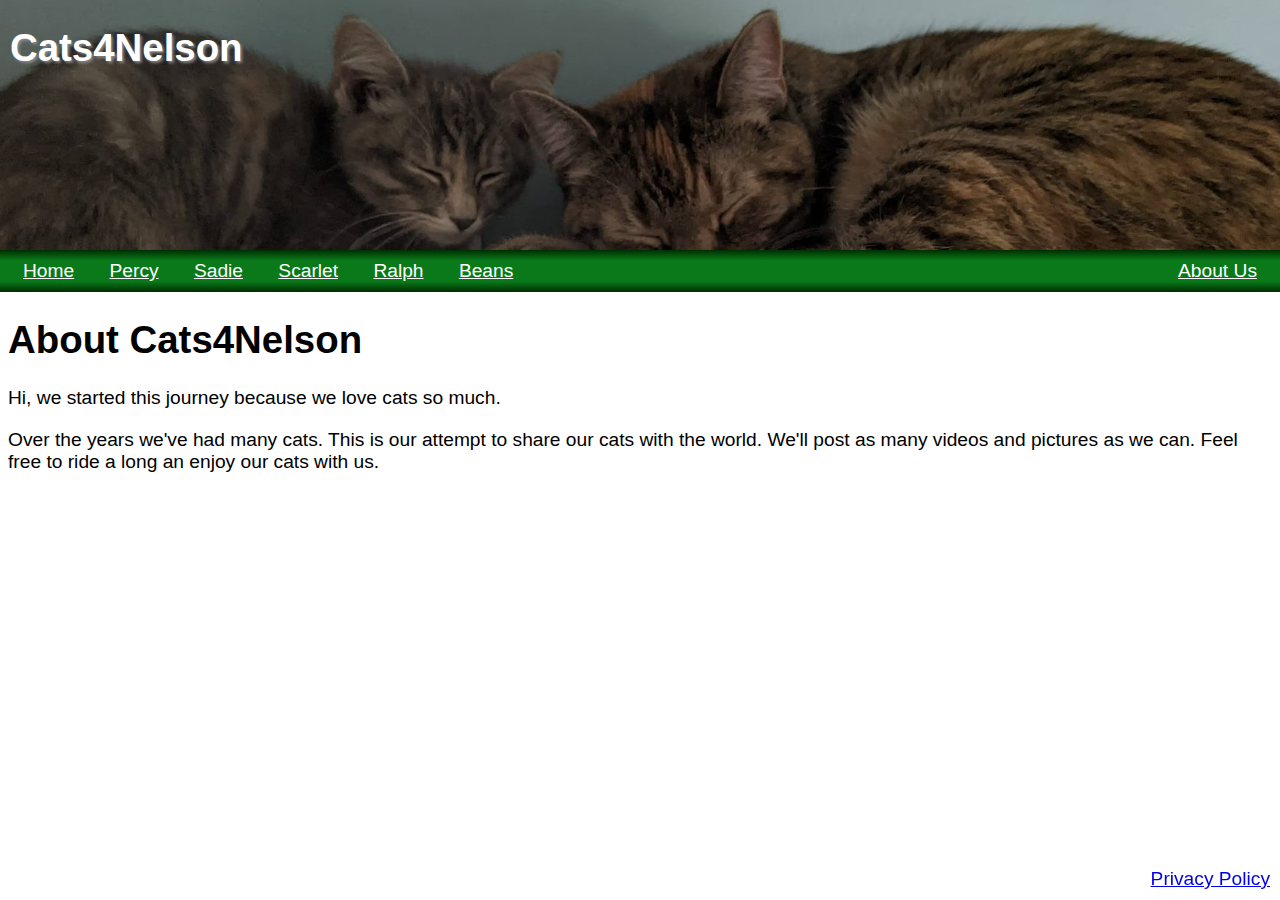
<file: About.html>
<!DOCTYPE html>
<html lang="en">
    <head>
        <title>Cats4Nelson About Us</title>
        <link rel="stylesheet" type="text/css" href="style.css?ver=1">
        <meta name="viewport" content="width=device-width, initial-scale=1.0">
        <script type='text/javascript' src='main.js'></script>
        <link rel="icon" type="image/x-icon" href="/images/favicon.ico">
        <script async src="https://pagead2.googlesyndication.com/pagead/js/adsbygoogle.js?client=ca-pub-8105232895792115" crossorigin="anonymous"></script>
    </head>
    <body>
        <div id="banner">
            <h1>Cats4Nelson</h1>
        </div>
        <div id="head">
            <div class="floatRt">
            </div>
        </div>
        <div id="buttonbar">
            <a href="index.html">Home</a>
            <a href="Percy.html">Percy</a>
            <a href="Sadie.html">Sadie</a>
            <a href="Scarlet.html">Scarlet</a>
            <a href="Ralph.html">Ralph</a>
            <a href="Beans.html">Beans</a>
            <a href="About.html" style="float:right;">About Us</a>
        </div>
<div>
    <h1>About Cats4Nelson</h1>
    <p>Hi, we started this journey because we love cats so much.</p>
    <p>Over the years we've had many cats. This is our attempt to share our cats with the world. 
        We'll post as many videos and pictures as we can. Feel free to ride a long an enjoy our cats with us.</p>
</div>
<div id="privacy">
    <a href="privacy.html">Privacy Policy</a>
</div>
    </body>
</html>
</file>
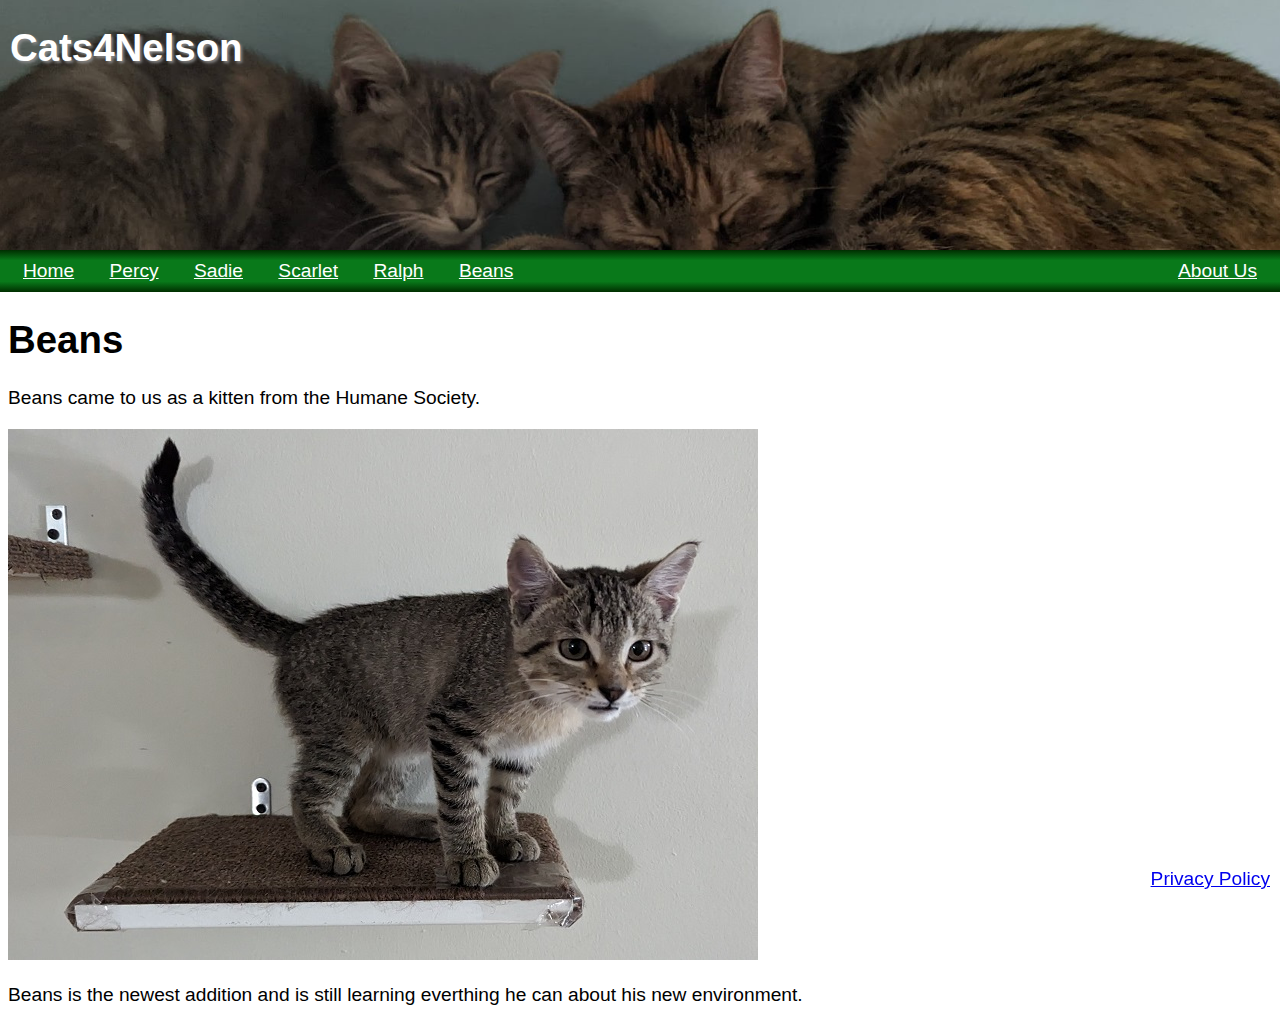
<file: Beans.html>
<!DOCTYPE html>
<html lang="en">
    <head>
        <title>Cats4Nelson Beans</title>
        <link rel="stylesheet" type="text/css" href="style.css?ver=1">
        <meta name="viewport" content="width=device-width, initial-scale=1.0">
        <script type='text/javascript' src='main.js'></script>
        <link rel="icon" type="image/x-icon" href="/images/favicon.ico">
        <script async src="https://pagead2.googlesyndication.com/pagead/js/adsbygoogle.js?client=ca-pub-8105232895792115" crossorigin="anonymous"></script>
    </head>
    <body>
        <div id="banner">
            <h1>Cats4Nelson</h1>
        </div>
        <div id="head">
            <div class="floatRt">
            </div>
        </div>
        <div id="buttonbar">
            <a href="index.html">Home</a>
            <a href="Percy.html">Percy</a>
            <a href="Sadie.html">Sadie</a>
            <a href="Scarlet.html">Scarlet</a>
            <a href="Ralph.html">Ralph</a>
            <a href="#Beans">Beans</a>
            <a href="About.html" style="float:right;">About Us</a>
        </div>
<div>
    <h1 id="Beans">Beans</h1>
    <p>Beans came to us as a kitten from the Humane Society.</p>
    <img src="images/Beans.jpg" alt="Beans the cat standing on a shelp"/>
    <p>Beans is the newest addition and is still learning everthing he can about his new environment.</p>
</div>
<div id="privacy">
    <a href="privacy.html">Privacy Policy</a>
</div>
    </body>
</html>
</file>
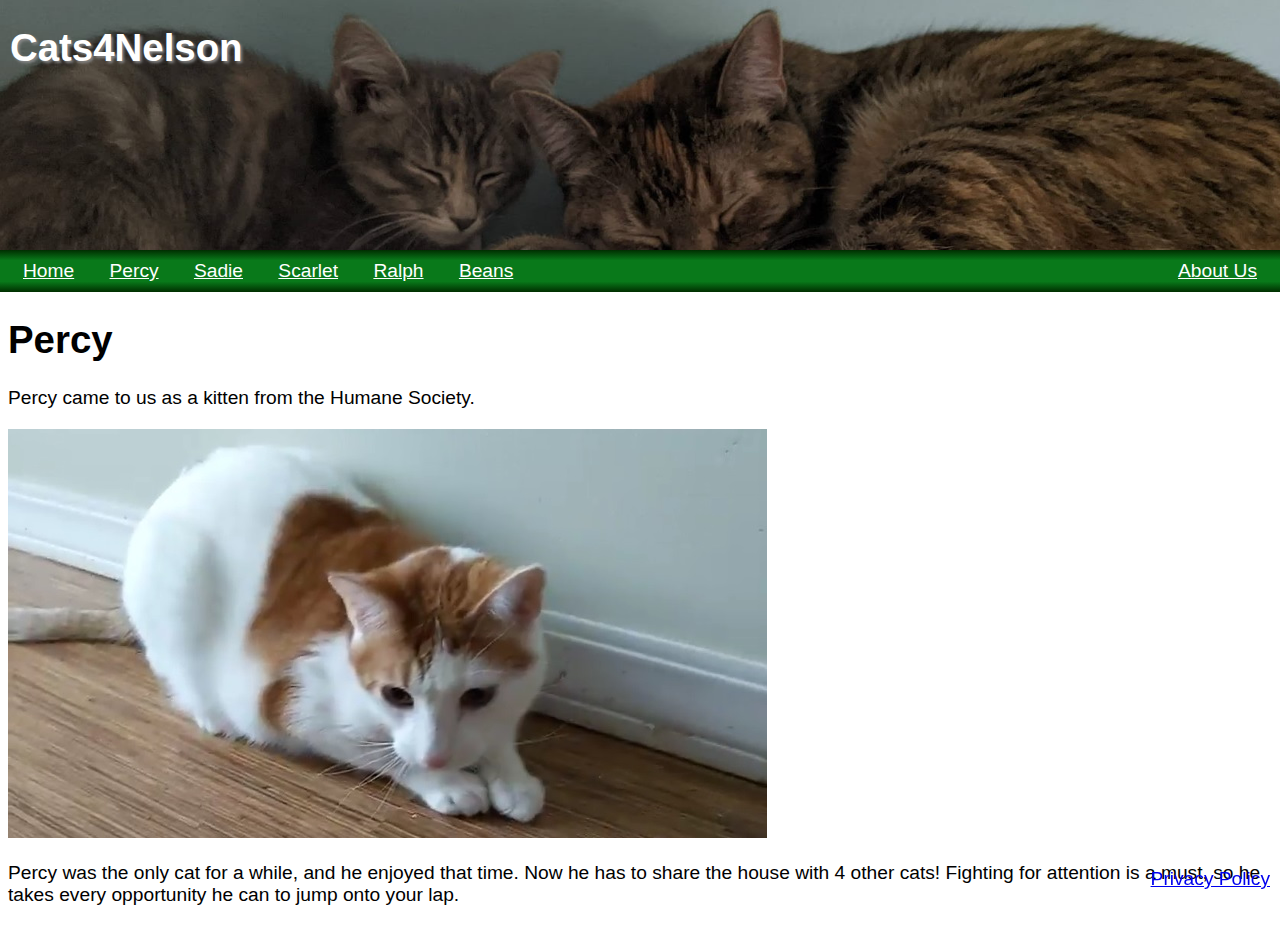
<file: Percy.html>
<!DOCTYPE html>
<html lang="en">
    <head>
        <title>Cats4Nelson Percy</title>
        <link rel="stylesheet" type="text/css" href="style.css?ver=1">
        <meta name="viewport" content="width=device-width, initial-scale=1.0">
        <script type='text/javascript' src='main.js'></script>
        <link rel="icon" type="image/png" href="favicon.png" />
        <script async src="https://pagead2.googlesyndication.com/pagead/js/adsbygoogle.js?client=ca-pub-8105232895792115" crossorigin="anonymous"></script>
    </head>
    <body>
        <div id="banner">
            <h1>Cats4Nelson</h1>
        </div>
        <div id="head">
            <div class="floatRt">
            </div>
        </div>
        <div id="buttonbar">
            <a href="index.html">Home</a>
            <a href="#Percy">Percy</a>
            <a href="Sadie.html">Sadie</a>
            <a href="Scarlet.html">Scarlet</a>
            <a href="Ralph.html">Ralph</a>
            <a href="Beans.html">Beans</a>
            <a href="About.html" style="float:right;">About Us</a>
        </div>
<div>
    <h1 id="Percy">Percy</h1>
    <p>Percy came to us as a kitten from the Humane Society.</p>
    <img src="images/Percy.jpg" alt="Percy the cat sitting on the floor"/>
    <p>Percy was the only cat for a while, and he enjoyed that time. Now he has to share the house with 4 other cats!
        Fighting for attention is a must, so he takes every opportunity he can to jump onto your lap.
    </p>
</div>
<div id="privacy">
    <a href="privacy.html">Privacy Policy</a>
</div>
    </body>
</html>
</file>
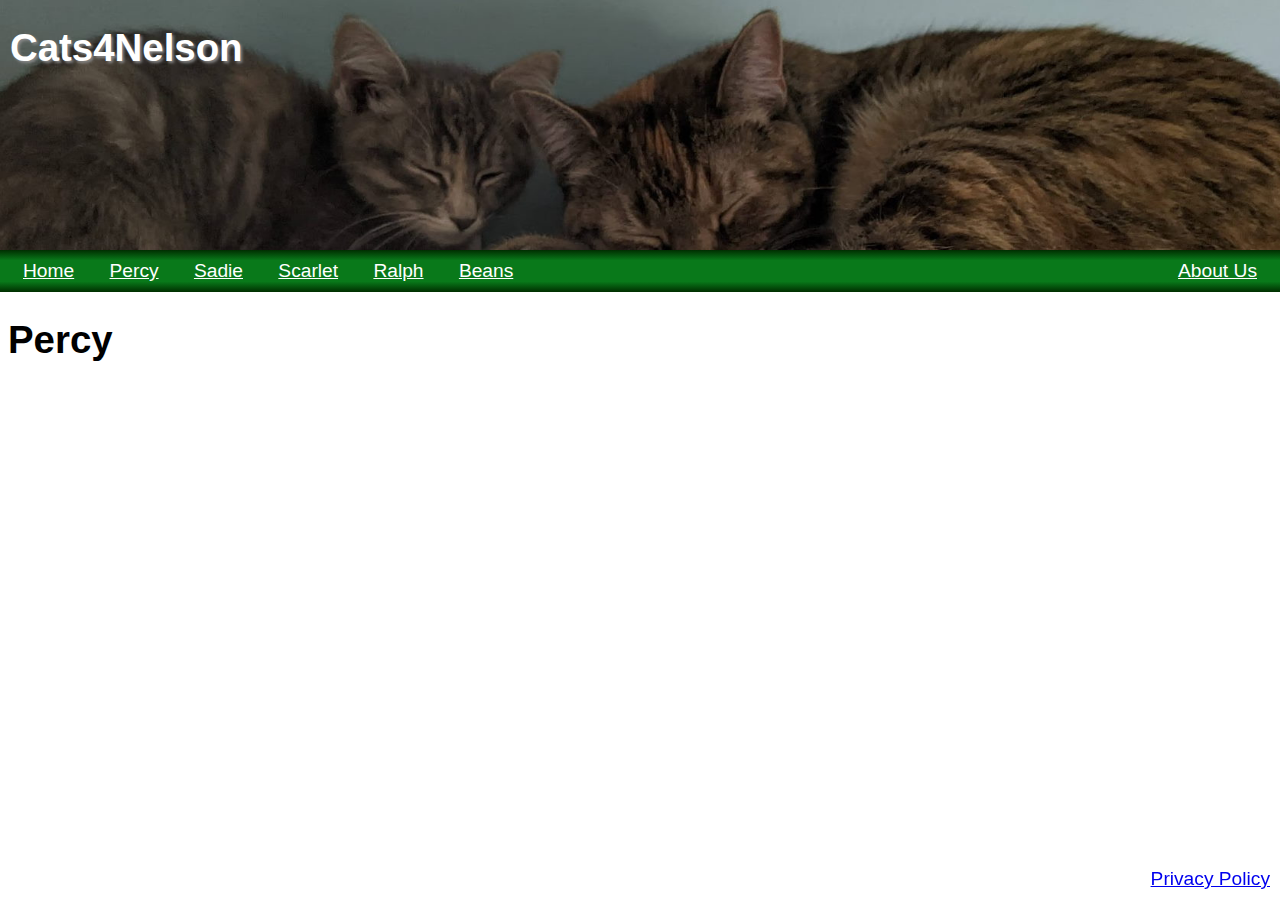
<file: Post.html>
<!DOCTYPE html>
<html lang="en">
    <head>
        <title>Cats4Nelson</title>
        <link rel="stylesheet" type="text/css" href="style.css?ver=1">
        <meta name="viewport" content="width=device-width, initial-scale=1.0">
        <script type='text/javascript' src='main.js'></script>
        <link rel="icon" type="image/png" href="favicon.png" />
        <script async src="https://pagead2.googlesyndication.com/pagead/js/adsbygoogle.js?client=ca-pub-8105232895792115" crossorigin="anonymous"></script>
    </head>
    <body>
        <div id="banner">
            <h1>Cats4Nelson</h1>
        </div>
        <div id="head">
            <div class="floatRt">
            </div>
        </div>
        <div id="buttonbar">
            <a href="index.html">Home</a>
            <a href="#Percy">Percy</a>
            <a href="Sadie.html">Sadie</a>
            <a href="Scarlet.html">Scarlet</a>
            <a href="Ralph.html">Ralph</a>
            <a href="Beans.html">Beans</a>
            <a href="About.html" style="float:right;">About Us</a>
        </div>
<div>
    <h1 id="title">Percy</h1>
    <div id="content"></div>
</div>
<div id="privacy">
    <a href="privacy.html">Privacy Policy</a>
</div>
    </body>
</html>
</file>
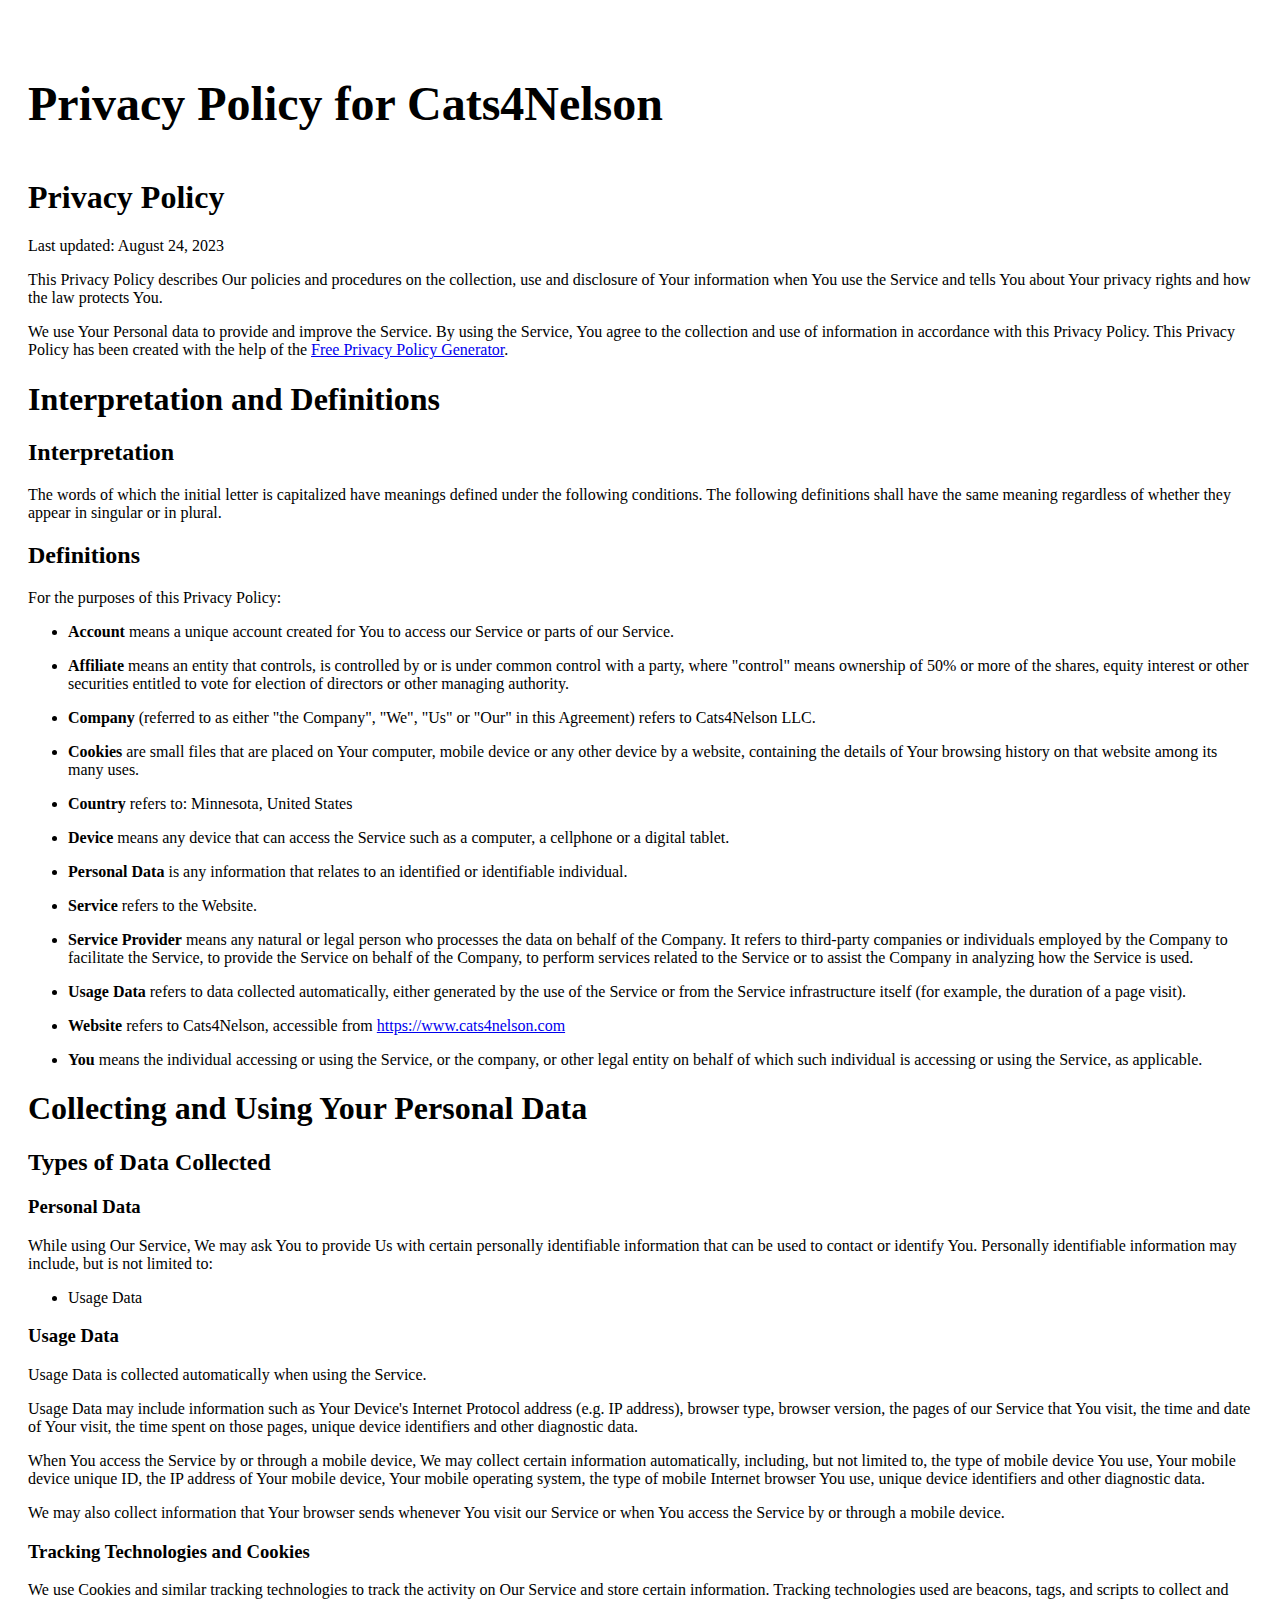
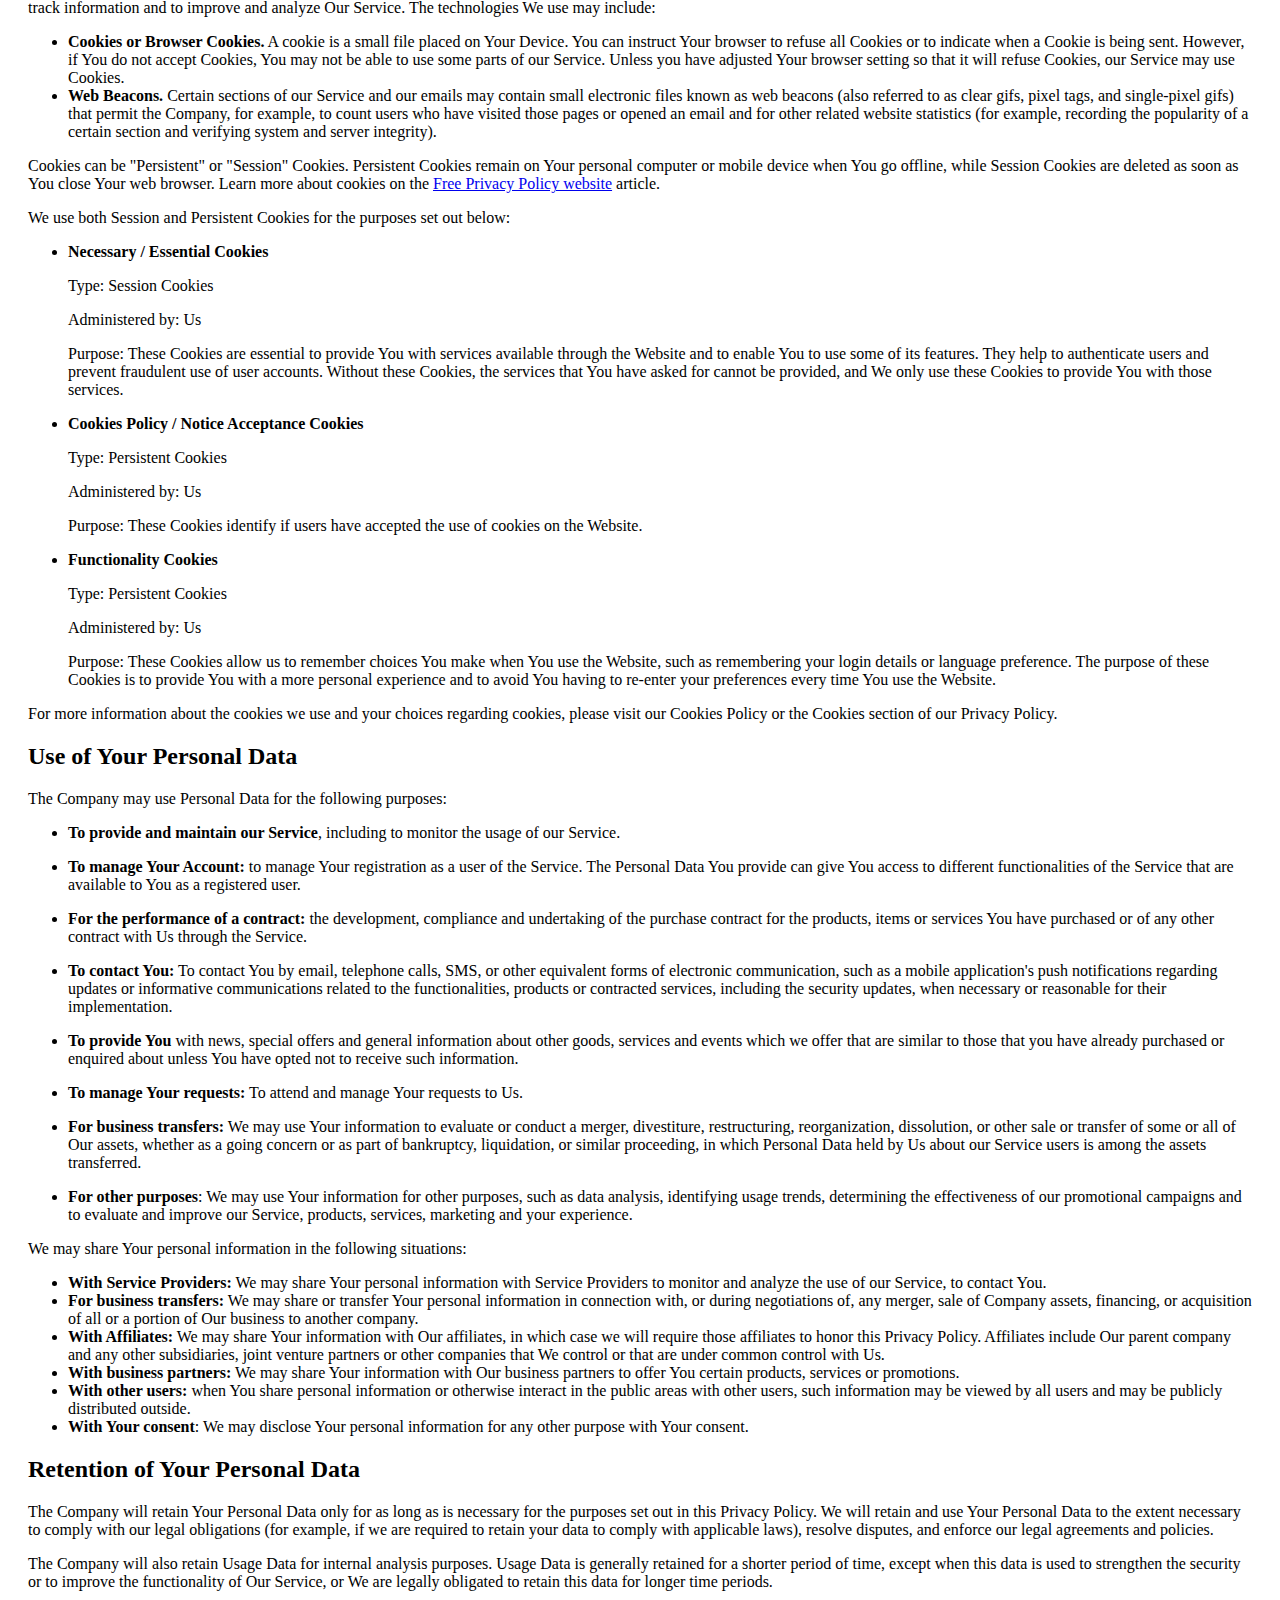
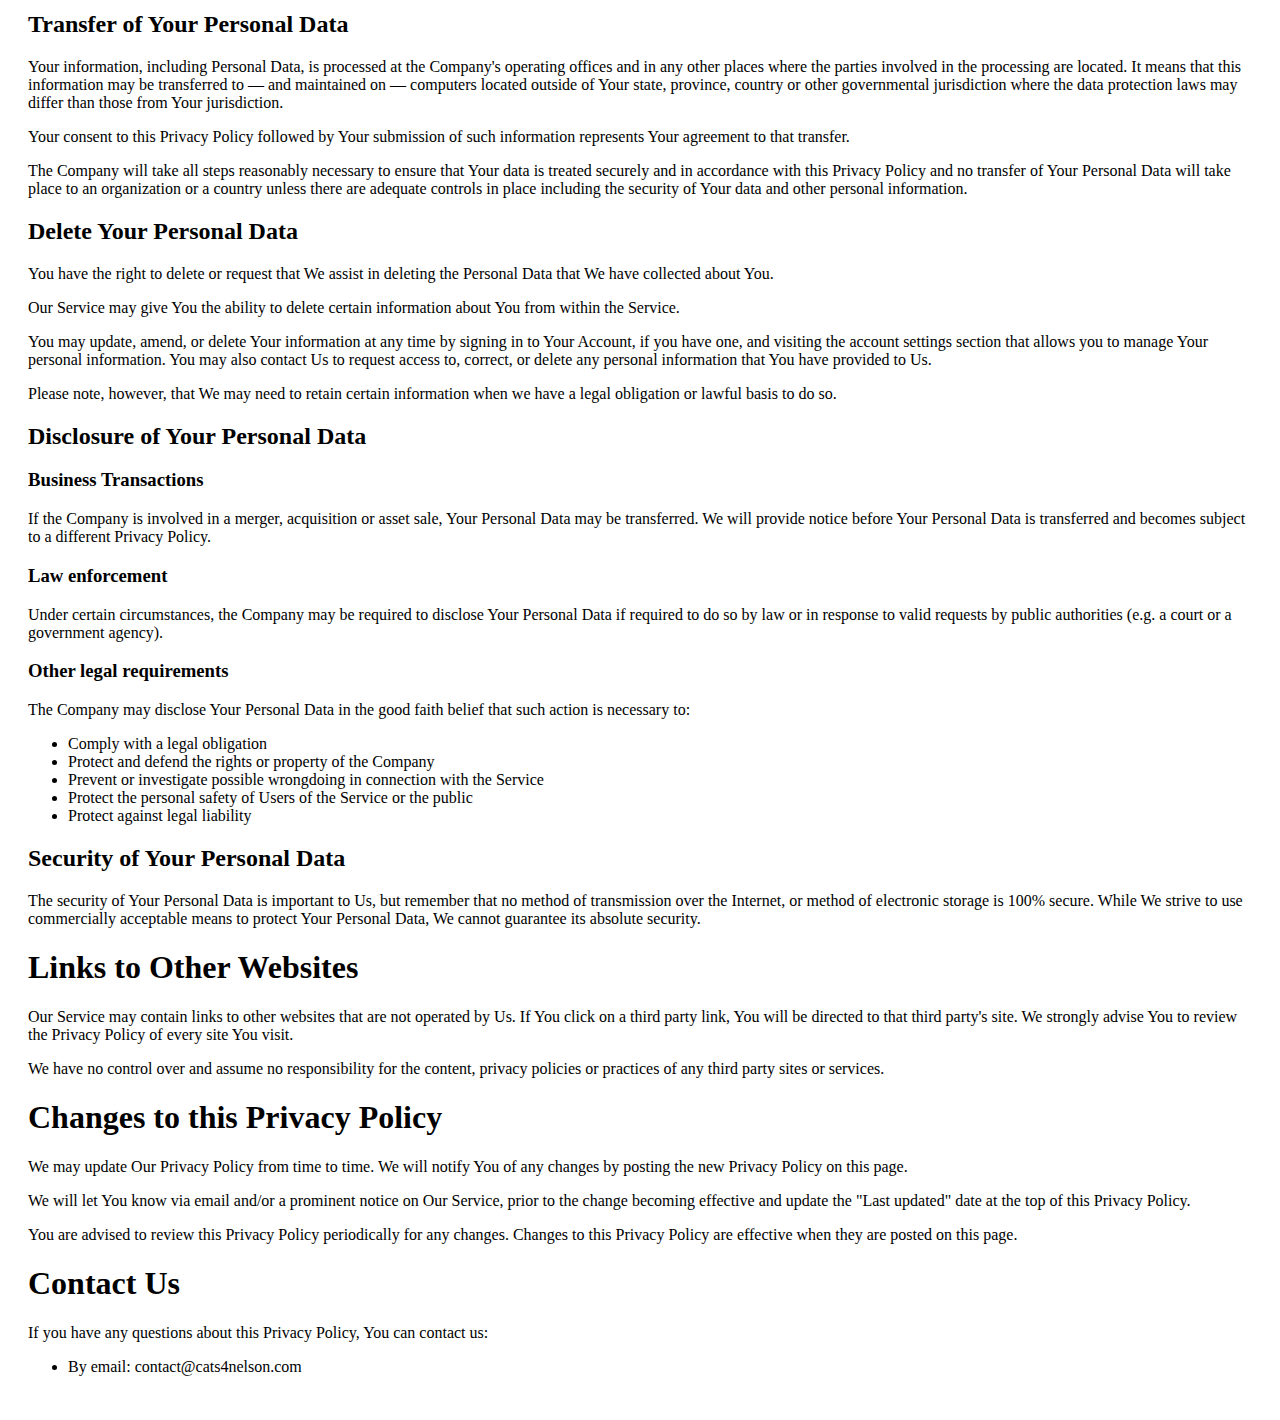
<file: privacy.html>
<!DOCTYPE html>
<html lang="en">
    <head>
        <title>Cats4Nelson Privacy</title>
        <style>
            body {
                padding:20px;
            }
            .title {
                font-size: 3em;
                font-weight: bold;
            }
        </style>
        <link rel="icon" type="image/x-icon" href="/images/favicon.ico">
    </head>
    <body>
        <div class="page">
            <div class="header">
            <div class="container">
            <p class="title" >Privacy Policy for Cats4Nelson</p>
            </div>
            </div>
            <div class="translations-content-container">
            <div class="container">
            <div class="tab-content translations-content-item en visible" id="en">
            <h1>Privacy Policy</h1>
            <p>Last updated: August 24, 2023</p>
            <p>This Privacy Policy describes Our policies and procedures on the collection, use and disclosure of Your information when You use the Service and tells You about Your privacy rights and how the law protects You.</p>
            <p>We use Your Personal data to provide and improve the Service. By using the Service, You agree to the collection and use of information in accordance with this Privacy Policy. This Privacy Policy has been created with the help of the <a href="https://www.freeprivacypolicy.com/free-privacy-policy-generator/" target="_blank">Free Privacy Policy Generator</a>.</p>
            <h1>Interpretation and Definitions</h1>
            <h2>Interpretation</h2>
            <p>The words of which the initial letter is capitalized have meanings defined under the following conditions. The following definitions shall have the same meaning regardless of whether they appear in singular or in plural.</p>
            <h2>Definitions</h2>
            <p>For the purposes of this Privacy Policy:</p>
            <ul>
            <li>
            <p><strong>Account</strong> means a unique account created for You to access our Service or parts of our Service.</p>
            </li>
            <li>
            <p><strong>Affiliate</strong> means an entity that controls, is controlled by or is under common control with a party, where "control" means ownership of 50% or more of the shares, equity interest or other securities entitled to vote for election of directors or other managing authority.</p>
            </li>
            <li>
            <p><strong>Company</strong> (referred to as either "the Company", "We", "Us" or "Our" in this Agreement) refers to Cats4Nelson LLC.</p>
            </li>
            <li>
            <p><strong>Cookies</strong> are small files that are placed on Your computer, mobile device or any other device by a website, containing the details of Your browsing history on that website among its many uses.</p>
            </li>
            <li>
            <p><strong>Country</strong> refers to: Minnesota, United States</p>
            </li>
            <li>
            <p><strong>Device</strong> means any device that can access the Service such as a computer, a cellphone or a digital tablet.</p>
            </li>
            <li>
            <p><strong>Personal Data</strong> is any information that relates to an identified or identifiable individual.</p>
            </li>
            <li>
            <p><strong>Service</strong> refers to the Website.</p>
            </li>
            <li>
            <p><strong>Service Provider</strong> means any natural or legal person who processes the data on behalf of the Company. It refers to third-party companies or individuals employed by the Company to facilitate the Service, to provide the Service on behalf of the Company, to perform services related to the Service or to assist the Company in analyzing how the Service is used.</p>
            </li>
            <li>
            <p><strong>Usage Data</strong> refers to data collected automatically, either generated by the use of the Service or from the Service infrastructure itself (for example, the duration of a page visit).</p>
            </li>
            <li>
            <p><strong>Website</strong> refers to Cats4Nelson, accessible from <a href="https://www.cats4nelson.com" rel="external nofollow noopener" target="_blank">https://www.cats4nelson.com</a></p>
            </li>
            <li>
            <p><strong>You</strong> means the individual accessing or using the Service, or the company, or other legal entity on behalf of which such individual is accessing or using the Service, as applicable.</p>
            </li>
            </ul>
            <h1>Collecting and Using Your Personal Data</h1>
            <h2>Types of Data Collected</h2>
            <h3>Personal Data</h3>
            <p>While using Our Service, We may ask You to provide Us with certain personally identifiable information that can be used to contact or identify You. Personally identifiable information may include, but is not limited to:</p>
            <ul>
            <li>Usage Data</li>
            </ul>
            <h3>Usage Data</h3>
            <p>Usage Data is collected automatically when using the Service.</p>
            <p>Usage Data may include information such as Your Device's Internet Protocol address (e.g. IP address), browser type, browser version, the pages of our Service that You visit, the time and date of Your visit, the time spent on those pages, unique device identifiers and other diagnostic data.</p>
            <p>When You access the Service by or through a mobile device, We may collect certain information automatically, including, but not limited to, the type of mobile device You use, Your mobile device unique ID, the IP address of Your mobile device, Your mobile operating system, the type of mobile Internet browser You use, unique device identifiers and other diagnostic data.</p>
            <p>We may also collect information that Your browser sends whenever You visit our Service or when You access the Service by or through a mobile device.</p>
            <h3>Tracking Technologies and Cookies</h3>
            <p>We use Cookies and similar tracking technologies to track the activity on Our Service and store certain information. Tracking technologies used are beacons, tags, and scripts to collect and track information and to improve and analyze Our Service. The technologies We use may include:</p>
            <ul>
            <li><strong>Cookies or Browser Cookies.</strong> A cookie is a small file placed on Your Device. You can instruct Your browser to refuse all Cookies or to indicate when a Cookie is being sent. However, if You do not accept Cookies, You may not be able to use some parts of our Service. Unless you have adjusted Your browser setting so that it will refuse Cookies, our Service may use Cookies.</li>
            <li><strong>Web Beacons.</strong> Certain sections of our Service and our emails may contain small electronic files known as web beacons (also referred to as clear gifs, pixel tags, and single-pixel gifs) that permit the Company, for example, to count users who have visited those pages or opened an email and for other related website statistics (for example, recording the popularity of a certain section and verifying system and server integrity).</li>
            </ul>
            <p>Cookies can be "Persistent" or "Session" Cookies. Persistent Cookies remain on Your personal computer or mobile device when You go offline, while Session Cookies are deleted as soon as You close Your web browser. Learn more about cookies on the <a href="https://www.freeprivacypolicy.com/blog/sample-privacy-policy-template/#Use_Of_Cookies_And_Tracking" target="_blank">Free Privacy Policy website</a> article.</p>
            <p>We use both Session and Persistent Cookies for the purposes set out below:</p>
            <ul>
            <li>
            <p><strong>Necessary / Essential Cookies</strong></p>
            <p>Type: Session Cookies</p>
            <p>Administered by: Us</p>
            <p>Purpose: These Cookies are essential to provide You with services available through the Website and to enable You to use some of its features. They help to authenticate users and prevent fraudulent use of user accounts. Without these Cookies, the services that You have asked for cannot be provided, and We only use these Cookies to provide You with those services.</p>
            </li>
            <li>
            <p><strong>Cookies Policy / Notice Acceptance Cookies</strong></p>
            <p>Type: Persistent Cookies</p>
            <p>Administered by: Us</p>
            <p>Purpose: These Cookies identify if users have accepted the use of cookies on the Website.</p>
            </li>
            <li>
            <p><strong>Functionality Cookies</strong></p>
            <p>Type: Persistent Cookies</p>
            <p>Administered by: Us</p>
            <p>Purpose: These Cookies allow us to remember choices You make when You use the Website, such as remembering your login details or language preference. The purpose of these Cookies is to provide You with a more personal experience and to avoid You having to re-enter your preferences every time You use the Website.</p>
            </li>
            </ul>
            <p>For more information about the cookies we use and your choices regarding cookies, please visit our Cookies Policy or the Cookies section of our Privacy Policy.</p>
            <h2>Use of Your Personal Data</h2>
            <p>The Company may use Personal Data for the following purposes:</p>
            <ul>
            <li>
            <p><strong>To provide and maintain our Service</strong>, including to monitor the usage of our Service.</p>
            </li>
            <li>
            <p><strong>To manage Your Account:</strong> to manage Your registration as a user of the Service. The Personal Data You provide can give You access to different functionalities of the Service that are available to You as a registered user.</p>
            </li>
            <li>
            <p><strong>For the performance of a contract:</strong> the development, compliance and undertaking of the purchase contract for the products, items or services You have purchased or of any other contract with Us through the Service.</p>
            </li>
            <li>
            <p><strong>To contact You:</strong> To contact You by email, telephone calls, SMS, or other equivalent forms of electronic communication, such as a mobile application's push notifications regarding updates or informative communications related to the functionalities, products or contracted services, including the security updates, when necessary or reasonable for their implementation.</p>
            </li>
            <li>
            <p><strong>To provide You</strong> with news, special offers and general information about other goods, services and events which we offer that are similar to those that you have already purchased or enquired about unless You have opted not to receive such information.</p>
            </li>
            <li>
            <p><strong>To manage Your requests:</strong> To attend and manage Your requests to Us.</p>
            </li>
            <li>
            <p><strong>For business transfers:</strong> We may use Your information to evaluate or conduct a merger, divestiture, restructuring, reorganization, dissolution, or other sale or transfer of some or all of Our assets, whether as a going concern or as part of bankruptcy, liquidation, or similar proceeding, in which Personal Data held by Us about our Service users is among the assets transferred.</p>
            </li>
            <li>
            <p><strong>For other purposes</strong>: We may use Your information for other purposes, such as data analysis, identifying usage trends, determining the effectiveness of our promotional campaigns and to evaluate and improve our Service, products, services, marketing and your experience.</p>
            </li>
            </ul>
            <p>We may share Your personal information in the following situations:</p>
            <ul>
            <li><strong>With Service Providers:</strong> We may share Your personal information with Service Providers to monitor and analyze the use of our Service, to contact You.</li>
            <li><strong>For business transfers:</strong> We may share or transfer Your personal information in connection with, or during negotiations of, any merger, sale of Company assets, financing, or acquisition of all or a portion of Our business to another company.</li>
            <li><strong>With Affiliates:</strong> We may share Your information with Our affiliates, in which case we will require those affiliates to honor this Privacy Policy. Affiliates include Our parent company and any other subsidiaries, joint venture partners or other companies that We control or that are under common control with Us.</li>
            <li><strong>With business partners:</strong> We may share Your information with Our business partners to offer You certain products, services or promotions.</li>
            <li><strong>With other users:</strong> when You share personal information or otherwise interact in the public areas with other users, such information may be viewed by all users and may be publicly distributed outside.</li>
            <li><strong>With Your consent</strong>: We may disclose Your personal information for any other purpose with Your consent.</li>
            </ul>
            <h2>Retention of Your Personal Data</h2>
            <p>The Company will retain Your Personal Data only for as long as is necessary for the purposes set out in this Privacy Policy. We will retain and use Your Personal Data to the extent necessary to comply with our legal obligations (for example, if we are required to retain your data to comply with applicable laws), resolve disputes, and enforce our legal agreements and policies.</p>
            <p>The Company will also retain Usage Data for internal analysis purposes. Usage Data is generally retained for a shorter period of time, except when this data is used to strengthen the security or to improve the functionality of Our Service, or We are legally obligated to retain this data for longer time periods.</p>
            <h2>Transfer of Your Personal Data</h2>
            <p>Your information, including Personal Data, is processed at the Company's operating offices and in any other places where the parties involved in the processing are located. It means that this information may be transferred to — and maintained on — computers located outside of Your state, province, country or other governmental jurisdiction where the data protection laws may differ than those from Your jurisdiction.</p>
            <p>Your consent to this Privacy Policy followed by Your submission of such information represents Your agreement to that transfer.</p>
            <p>The Company will take all steps reasonably necessary to ensure that Your data is treated securely and in accordance with this Privacy Policy and no transfer of Your Personal Data will take place to an organization or a country unless there are adequate controls in place including the security of Your data and other personal information.</p>
            <h2>Delete Your Personal Data</h2>
            <p>You have the right to delete or request that We assist in deleting the Personal Data that We have collected about You.</p>
            <p>Our Service may give You the ability to delete certain information about You from within the Service.</p>
            <p>You may update, amend, or delete Your information at any time by signing in to Your Account, if you have one, and visiting the account settings section that allows you to manage Your personal information. You may also contact Us to request access to, correct, or delete any personal information that You have provided to Us.</p>
            <p>Please note, however, that We may need to retain certain information when we have a legal obligation or lawful basis to do so.</p>
            <h2>Disclosure of Your Personal Data</h2>
            <h3>Business Transactions</h3>
            <p>If the Company is involved in a merger, acquisition or asset sale, Your Personal Data may be transferred. We will provide notice before Your Personal Data is transferred and becomes subject to a different Privacy Policy.</p>
            <h3>Law enforcement</h3>
            <p>Under certain circumstances, the Company may be required to disclose Your Personal Data if required to do so by law or in response to valid requests by public authorities (e.g. a court or a government agency).</p>
            <h3>Other legal requirements</h3>
            <p>The Company may disclose Your Personal Data in the good faith belief that such action is necessary to:</p>
            <ul>
            <li>Comply with a legal obligation</li>
            <li>Protect and defend the rights or property of the Company</li>
            <li>Prevent or investigate possible wrongdoing in connection with the Service</li>
            <li>Protect the personal safety of Users of the Service or the public</li>
            <li>Protect against legal liability</li>
            </ul>
            <h2>Security of Your Personal Data</h2>
            <p>The security of Your Personal Data is important to Us, but remember that no method of transmission over the Internet, or method of electronic storage is 100% secure. While We strive to use commercially acceptable means to protect Your Personal Data, We cannot guarantee its absolute security.</p>
            <h1>Links to Other Websites</h1>
            <p>Our Service may contain links to other websites that are not operated by Us. If You click on a third party link, You will be directed to that third party's site. We strongly advise You to review the Privacy Policy of every site You visit.</p>
            <p>We have no control over and assume no responsibility for the content, privacy policies or practices of any third party sites or services.</p>
            <h1>Changes to this Privacy Policy</h1>
            <p>We may update Our Privacy Policy from time to time. We will notify You of any changes by posting the new Privacy Policy on this page.</p>
            <p>We will let You know via email and/or a prominent notice on Our Service, prior to the change becoming effective and update the "Last updated" date at the top of this Privacy Policy.</p>
            <p>You are advised to review this Privacy Policy periodically for any changes. Changes to this Privacy Policy are effective when they are posted on this page.</p>
            <h1>Contact Us</h1>
            <p>If you have any questions about this Privacy Policy, You can contact us:</p>
            <ul>
            <li>By email: contact@cats4nelson.com</li>
            </ul>
            </div>
            </div>
            </div>
            
            <div class="footer">
            <div class="container">
            </div>
            </div>
            </div>
    </body>
</html>
</file>
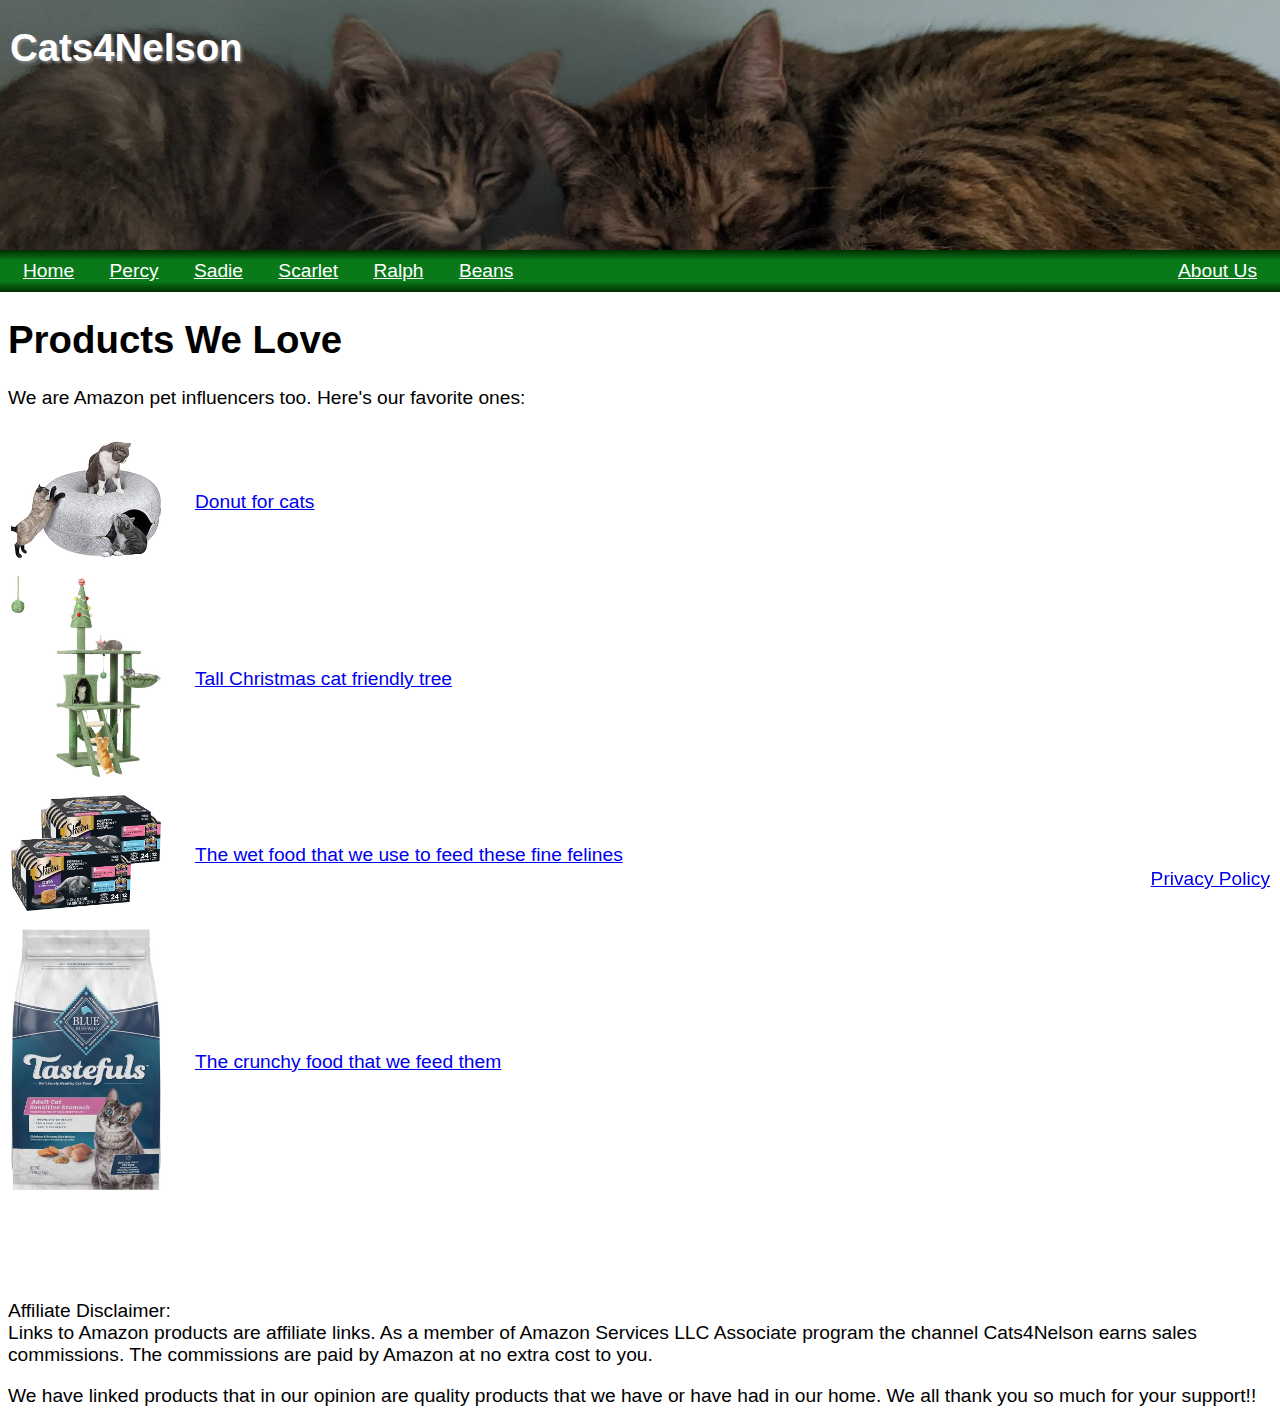
<file: Products.html>
<!DOCTYPE html>
<html lang="en">
    <head>
        <title>Cats4Nelson Sadie</title>
        <link rel="stylesheet" type="text/css" href="style.css?ver=1">
        <meta name="viewport" content="width=device-width, initial-scale=1.0">
        <script type='text/javascript' src='main.js'></script>
        <link rel="icon" type="image/x-icon" href="/images/favicon.ico">
        <script async src="https://pagead2.googlesyndication.com/pagead/js/adsbygoogle.js?client=ca-pub-8105232895792115" crossorigin="anonymous"></script>
        <style>
            table td {
                vertical-align: middle;
                padding-top:10px;
            }
            table img {
                width:150px;
                padding-right:30px;
            }
        </style>
    </head>
    <body>
        <div id="banner">
            <h1>Cats4Nelson</h1>
        </div>
        <div id="head">
            <div class="floatRt">
            </div>
        </div>
        <div id="buttonbar">
            <a href="index.html">Home</a>
            <a href="Percy.html">Percy</a>
            <a href="Sadie.html">Sadie</a>
            <a href="Scarlet.html">Scarlet</a>
            <a href="Ralph.html">Ralph</a>
            <a href="Beans.html">Beans</a>
            <a href="About.html" style="float:right;">About Us</a>
        </div>
<div>
    <h1 id="Sadie">Products We Love</h1>
    <p>We are Amazon pet influencers too. Here's our favorite ones:</p>
<table>
    <tr><td><img src="images/Amazon/Donut.jpg"/></td><td> <a href="https://amzn.to/46WQd36" target="_blank">Donut for cats</a></td></tr>
    <tr><td><img src="images/Amazon/CatTree.jpg"/></td><td> <a href="https://amzn.to/48fmp2Y" target="_blank">Tall Christmas cat friendly tree</a></td></tr>
    <tr><td><img src="images/Amazon/Sheba.jpg"/></td><td> <a href="https://amzn.to/48dX7lF" target="">The wet food that we use to feed these fine felines</a></td></tr>
    <tr><td><img src="images/Amazon/BlueBuffalo.jpg"/></td><td> <a href="https://amzn.to/4agREwa" target="_blank">The crunchy food that we feed them</a></td></tr>
</table>
</div>

<p>&nbsp;</p>
<p>&nbsp;</p>

<div id="disclaimer">
    <p>Affiliate Disclaimer:<br/>
        Links to Amazon products are affiliate links. As a member of Amazon Services LLC Associate program the channel Cats4Nelson earns sales commissions. The commissions are paid by Amazon at no extra cost to you.
    </p>
    <p>
        We have linked products that in our opinion are quality products that we have or have had in our home. We all thank you so much for your support!!
    </p>
</div>
<div id="privacy">
    <a href="privacy.html">Privacy Policy</a>
</div>
    </body>
</html>
</file>
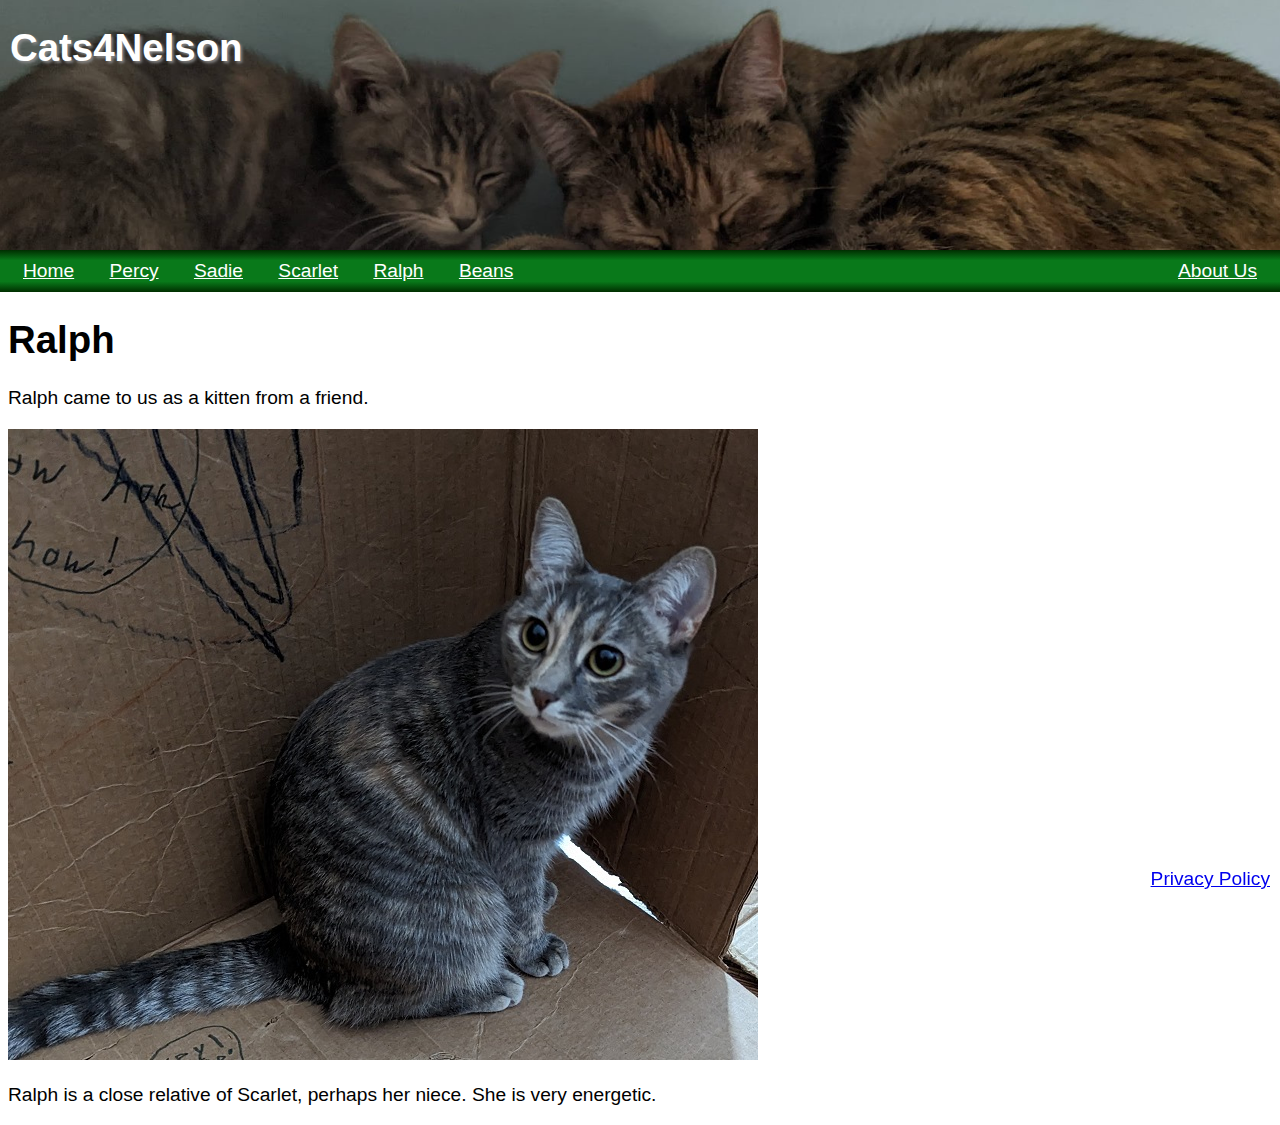
<file: Ralph.html>
<!DOCTYPE html>
<html lang="en">
    <head>
        <title>Cats4Nelson Ralph</title>
        <link rel="stylesheet" type="text/css" href="style.css?ver=1">
        <meta name="viewport" content="width=device-width, initial-scale=1.0">
        <script type='text/javascript' src='main.js'></script>
        <link rel="icon" type="image/x-icon" href="/images/favicon.ico">
        <script async src="https://pagead2.googlesyndication.com/pagead/js/adsbygoogle.js?client=ca-pub-8105232895792115" crossorigin="anonymous"></script>
    </head>
    <body>
        <div id="banner">
            <h1>Cats4Nelson</h1>
        </div>
        <div id="head">
            <div class="floatRt">
            </div>
        </div>
        <div id="buttonbar">
            <a href="index.html">Home</a>
            <a href="Percy.html">Percy</a>
            <a href="Sadie.html">Sadie</a>
            <a href="Scarlet.html">Scarlet</a>
            <a href="#Ralph">Ralph</a>
            <a href="Beans.html">Beans</a>
            <a href="About.html" style="float:right;">About Us</a>
        </div>
<div>
    <h1 id="Ralph">Ralph</h1>
    <p>Ralph came to us as a kitten from a friend.</p>
    <img src="images/Ralph.jpg" alt="Ralph the cat sitting in a cardboard box"/>
    <p>Ralph is a close relative of Scarlet, perhaps her niece. She is very energetic.</p>
</div>
<div id="privacy">
    <a href="privacy.html">Privacy Policy</a>
</div>
    </body>
</html>
</file>
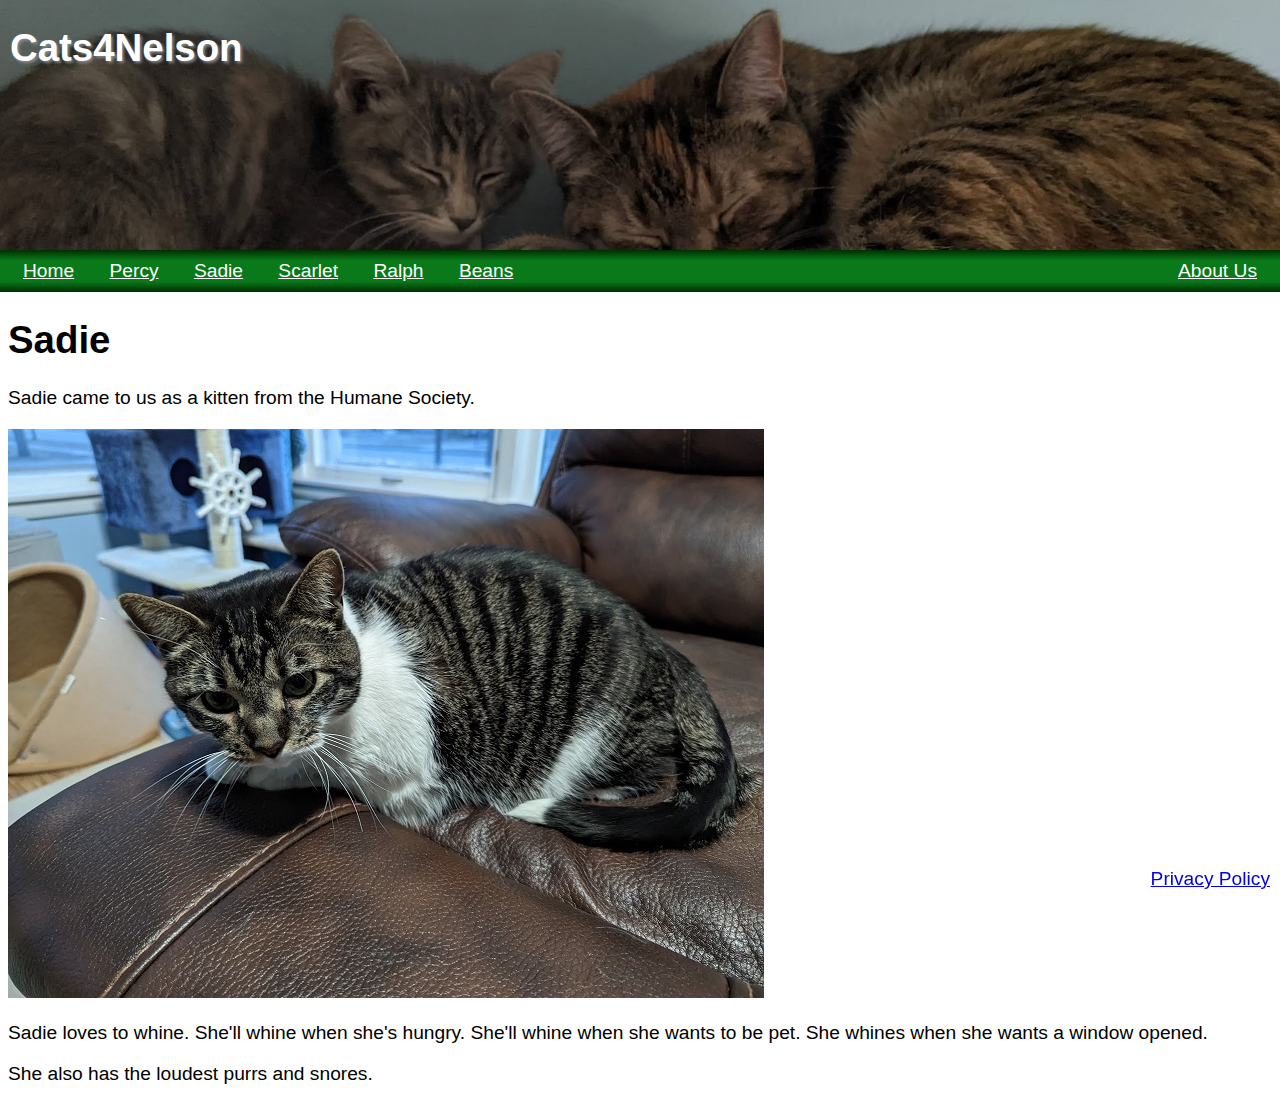
<file: Sadie.html>
<!DOCTYPE html>
<html lang="en">
    <head>
        <title>Cats4Nelson Sadie</title>
        <link rel="stylesheet" type="text/css" href="style.css?ver=1">
        <meta name="viewport" content="width=device-width, initial-scale=1.0">
        <script type='text/javascript' src='main.js'></script>
        <link rel="icon" type="image/x-icon" href="/images/favicon.ico">
        <script async src="https://pagead2.googlesyndication.com/pagead/js/adsbygoogle.js?client=ca-pub-8105232895792115" crossorigin="anonymous"></script>
    </head>
    <body>
        <div id="banner">
            <h1>Cats4Nelson</h1>
        </div>
        <div id="head">
            <div class="floatRt">
            </div>
        </div>
        <div id="buttonbar">
            <a href="index.html">Home</a>
            <a href="Percy.html">Percy</a>
            <a href="#Sadie">Sadie</a>
            <a href="Scarlet.html">Scarlet</a>
            <a href="Ralph.html">Ralph</a>
            <a href="Beans.html">Beans</a>
            <a href="About.html" style="float:right;">About Us</a>
        </div>
<div>
    <h1 id="Sadie">Sadie</h1>
    <p>Sadie came to us as a kitten from the Humane Society.</p>
        <img src="images/Sadie.jpg" alt="Sadie the cat sitting on a couch"/>
        <p>Sadie loves to whine. She'll whine when she's hungry. She'll whine when she wants to be pet. 
            She whines when she wants a window opened.</p>
            <p>She also has the loudest purrs and snores.</p>
</div>
<div id="privacy">
    <a href="privacy.html">Privacy Policy</a>
</div>
    </body>
</html>
</file>
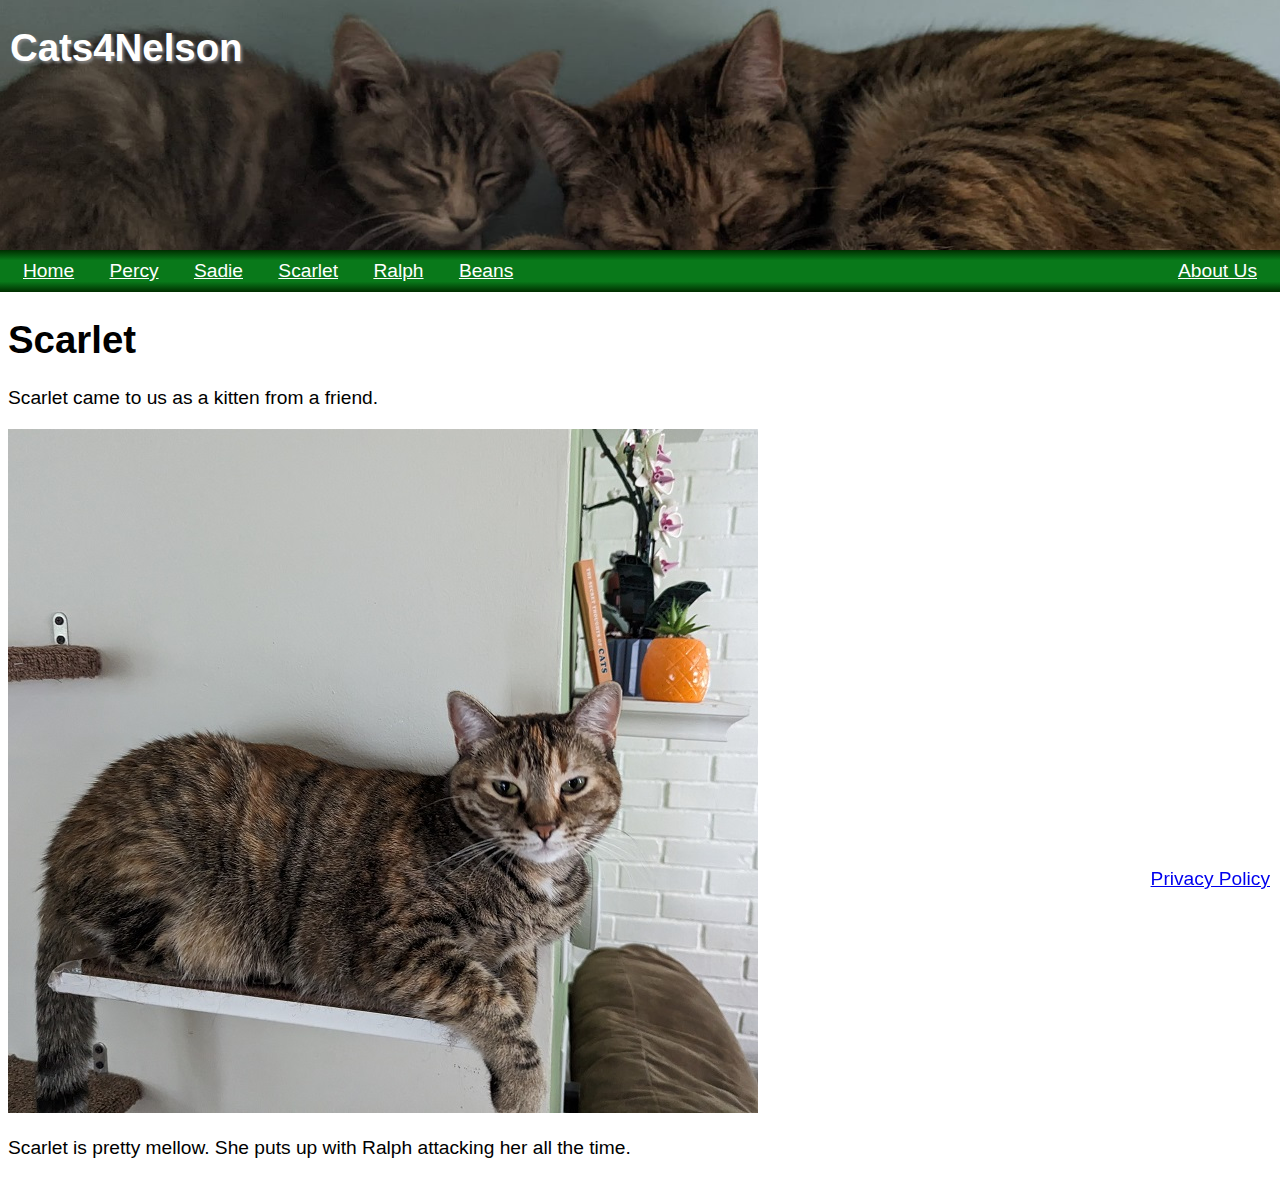
<file: Scarlet.html>
<!DOCTYPE html>
<html lang="en">
    <head>
        <title>Cats4Nelson Scarlet</title>
        <link rel="stylesheet" type="text/css" href="style.css?ver=1">
        <meta name="viewport" content="width=device-width, initial-scale=1.0">
        <script type='text/javascript' src='main.js'></script>
        <link rel="icon" type="image/x-icon" href="/images/favicon.ico">
        <script async src="https://pagead2.googlesyndication.com/pagead/js/adsbygoogle.js?client=ca-pub-8105232895792115" crossorigin="anonymous"></script>
    </head>
    <body>
        <div id="banner">
            <h1>Cats4Nelson</h1>
        </div>
        <div id="head">
            <div class="floatRt">
            </div>
        </div>
        <div id="buttonbar">
            <a href="index.html">Home</a>
            <a href="Percy.html">Percy</a>
            <a href="Sadie.html">Sadie</a>
            <a href="#Scarlet">Scarlet</a>
            <a href="Ralph.html">Ralph</a>
            <a href="Beans.html">Beans</a>
            <a href="About.html" style="float:right;">About Us</a>
        </div>
<div>
    <h1 id="Scarlet">Scarlet</h1>
    <p>Scarlet came to us as a kitten from a friend.</p>
    <img src="images/Scarlet.jpg" alt="Scarlet the cat sitting on a shelf"/>
    <p>Scarlet is pretty mellow. She puts up with Ralph attacking her all the time.</p>
</div>
<div id="privacy">
    <a href="privacy.html">Privacy Policy</a>
</div>
    </body>
</html>
</file>
<file: style.css>
body {
    font-family: candara, helvetica, sans-serif;
    font-size: 1.2em;
}
#banner {
    background-image: url('images/HeaderBack.jpg');
    background-size: cover;
    width: 100%;
    height: 150px;
    color: #FFF;
    text-shadow: 2px 2px 3px #888;;
    padding:0px 10px;
    position: absolute;
    top:0px;
    left:0px;
}
#head {
    margin-top: 150px;
}
#footer {
    bottom:0px;
    padding: 10px;
    background-color: #EEE;
    position: sticky;
}
h3 {
    margin-bottom:2px;
    text-decoration: underline;
    background: rgb(0,2,46);
    background: linear-gradient(90deg, rgba(0,2,46,1) 0%, rgba(33,119,167,1) 2%, rgba(27,102,158,1) 53%, rgba(255,255,255,1) 100%); 
    border-radius: 7px;
    padding: 5px 22px;
    color: #FFF;
    text-shadow: 1px 1px 4px #333;
}
.twoCol {
    display:grid;
    grid-template-columns: 1fr 1fr;
}
.twoCol2 {
    display: grid;
    grid-template-columns: 1fr 1fr;
}
.colR {
    text-align: right;
}
#buttonbar {
    background: rgb(0,46,0);
    background: linear-gradient(0deg, rgba(0,46,0,1) 0%, rgba(9,121,26,1) 25%, rgba(9,121,26,1) 75%, rgba(0,46,0,1) 100%); 
    width:100%;
    margin-left:-10px;
    padding:10px;
}
#buttonbar   a {
    color: white;
    padding: 0px 15px;
}

.inner {
    text-align: center;
}
.floatRt {
    float: none;
}
.floatRt div {
    padding: 10px;
    float: none;
}
.btn {
    border: 1px solid #558;
    box-shadow: 1px 1px 3px #333;
    padding: 15px;
    border-radius: 8px;
    font-size: 1em;
    display: flex;
}
.btn:hover {
    cursor: pointer;
    background-color: #CCF;
}
.btn span {
    padding: 2px 9px 0px 9px;
    text-shadow: 1px 1px 1px #ccc;
}
.btnLink {
    text-decoration: none;
}
#merch:hover {
    cursor: pointer;
}

#privacy {
    position: fixed;
    bottom:10px;
    right:10px;
    z-index: 9;
}

@media (width > 700px) {
    .floatRt>img {
        float: right;
    }
    .inner button {
        margin: 30px;
    }
    #banner {
        height: 250px;
    }
    #head {
        margin-top: 250px;
    }
    .floatRt {
        float: right;
    }
  }


  @media (width < 980px) {
    .inner {
        display: grid;
        grid-template-columns: 1fr 1fr;
    }
    .twoCol2 {
        display: block;
    }
  }

  @media (width < 750px) {
    .twoCol {
        display: block;
    }
    .colR {
        text-align: left;
        border-top:1px solid black;
        padding-top:10px;
        margin-top:30px;
    }
    .inner {
        margin-bottom:15px;
    }
  }
</file>
